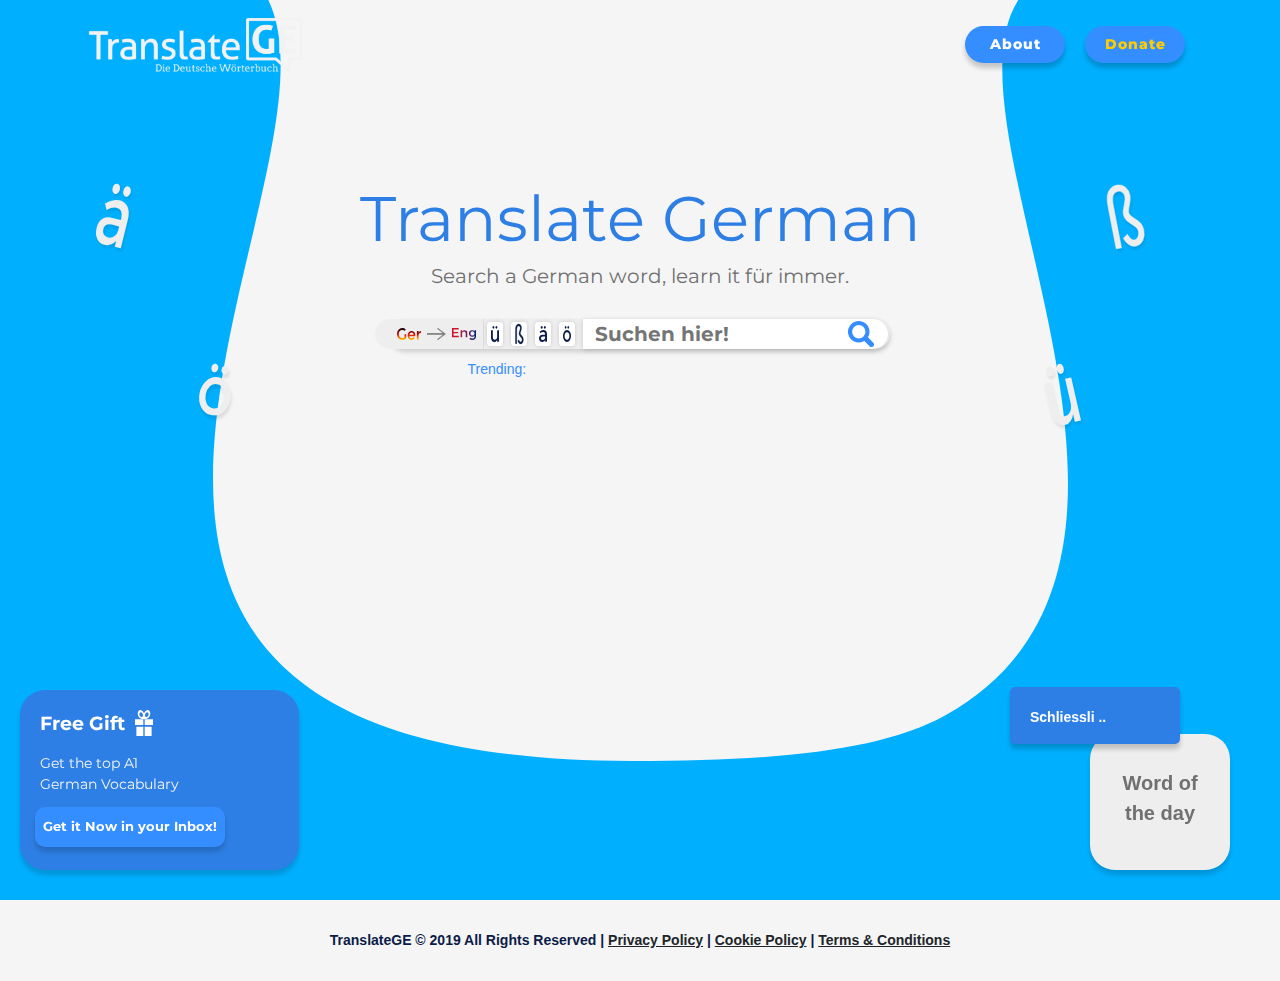
<file: templates/index.html>
<!DOCTYPE html>
<html lang="en">

<head>

  <meta charset="utf-8">
  <meta name="viewport" content="width=device-width, initial-scale=1, shrink-to-fit=no">
  <meta name="description" content="">
  <meta name="author" content="">

  <title>TranslateGe - Learn German Vocabulary</title>

  <!-- Bootstrap core CSS -->
  <link href="/static/bootstrap/css/bootstrap.min.css" rel="stylesheet">

  <!-- Custom fonts for this template -->
  <link href="/static/fontawesome-free/css/all.min.css" rel="stylesheet" type="text/css">
  <link href="https://fonts.googleapis.com/css?family=Montserrat" rel="stylesheet">
  <link href='https://fonts.googleapis.com/css?family=Open+Sans:300italic,400italic,600italic,700italic,800italic,400,300,600,700,800' rel='stylesheet' type='text/css'>

  <!-- Custom styles for this template -->
  <link href="/static/css/clean-blog.css" rel="stylesheet">

  <!-- fav icon -->
  <link rel="shortcut icon" type="image/png" href="/static/img/fav-icon.png" />

  <!-- Montserrat Font -->
  <link href="https://fonts.googleapis.com/css?family=Montserrat&display=swap" rel="stylesheet">

</head>

<body>
  <!-- Navigation -->
  <nav class="navbar navbar-expand-lg navbar-light fixed-top" id="mainNav">

    <div class="container">

      <!-- logo -->
      <a href="/"><img class="navbar-brand logo" src="/static/img/TGE-logo-white.png"></a>

      <!-- hamburger menu -->
      <button class="navbar-toggler navbar-toggler-right" type="button" data-toggle="collapse" data-target="#navbarResponsive" aria-controls="navbarResponsive" aria-expanded="false" aria-label="Toggle navigation">
        Menu
        <i class="fas fa-bars"></i>
      </button>

      <!-- navigation menu items -->
      <div class="collapse navbar-collapse" id="navbarResponsive">
        <ul class="navbar-nav ml-auto">
          <li class="nav-item">
            <a class="nav-link" href="/about/">About</a>
          </li>
          <li class="nav-item">
            <a class="nav-link donate" href="/donate/">Donate</a>
          </li>
        </ul>
      </div>

    </div>

  </nav>

  <!-- Page Header -->
  <header class="masthead">
    <div class="overlay"></div>
    <div class="container">

      <!-- Row containing the main search bar and title -->
      <div class="row">
        <div class="col-lg-8 col-md-10 mx-auto">

          <!-- site heading -->
          <div class="site-heading">
            <h1 class="Translate-English-German-Dictionary">Translate German</h1>
            <span class="subheading">Search a German word, learn it für immer.</span>
          </div>

          <!-- search bar and elements -->
          <!-- elements and icons -->
          <div class="wrapper search-wrapper row">
            <div class="col-sm-5 search-wrapper-language-switch-characters row">
              <div class="col-sm-6 search-wrapper-icons">
                <img class="language-switch-icon" src="/static/img/ger.svg">
                <img class="language-switch-icon-arrow" src="/static/img/ger-eng-arrow.svg">
                <img class="language-switch-icon" src="/static/img/eng.svg">
              </div>
              <div class="col-sm-6 search-wrapper-letter-icons">
                <img class="language-letter-icon" id="buchstabeU" src="/static/img/german-buchstabe-1.svg">
                <img class="language-letter-icon" id="buchstabeSS" src="/static/img/german-buchstabe-2.svg">
                <img class="language-letter-icon" id="buchstabeA" src="/static/img/german-buchstabe-3.svg">
                <img class="language-letter-icon" id="buchstabeO" src="/static/img/german-buchstabe-4.svg">
              </div>
            </div>
            <!-- search bar -->
            <div class="col-sm-7">
              <div class="search-input-field-wrapper">
                <input id="searching-input" class="search-input-field" type="text" spellcheck="false" autocapitalize="off" autocomplete="off" autocorrect="off" placeholder="Suchen hier!">
              </div>
              <!-- suggestions box -->
              <div class="suggestions-box suggestions-box-inactive">
                <div id="first_insert"></div>
              </div>
            </div>

          </div>

          <!-- trending words -->
          <div class="trending-words-wrapper">
            <p class="trending-words">Trending:</p>
            <p class="trending-words-suggestions"></p>
          </div>

        </div>
      </div>

    </div>
  </header>


  <!-- german buchstaben around the page -->
  <div class="middle-buchstaben-homepage">

    <img src="/static/img/a-umlaut.svg" class="middle-buchstaben-homepage-a">
    <img src="/static/img/o-umlaut.svg" class="middle-buchstaben-homepage-o">
    <img src="/static/img/eszett.svg" class="middle-buchstaben-homepage-es">
    <img src="/static/img/u-umlaut.svg" class="middle-buchstaben-homepage-u">

  </div>


  <!-- bottom boxes for homepage -->
  <div class="bottom-boxes-homepage">

    <div class="free-gift-wrapper">
      <div class="free-gift-title">
        <p>Free Gift</p><img src="/static/img/gift-icon.svg">
      </div>
      <div class="free-gift-text">
        <p>Get the top A1 German Vocabulary</p>
      </div>
      <div class="free-gift-button">
        <p>Get it Now in your Inbox!</p>
      </div>
    </div>

    <div class="word-of-day-wrapper">
      <div class="word-of-day-bubble">
        <p>Schliessli ..</p>
      </div>

      <div class="word-of-day-box">
        <p>Word of the day</p>
      </div>
    </div>

  </div>



  <!-- Footer -->
  <footer>
    <div class="container">
      <p class="copyright">TranslateGE &copy; 2019 All Rights Reserved | <a href="/privacy-policy">Privacy Policy</a> | <a href="cookie-policy">Cookie Policy</a> | <a href="/terms-and-conditions">Terms & Conditions</a></p>
    </div>
  </footer>

  <!-- Bootstrap core JavaScript -->
  <script src="/static/jquery/jquery.min.js"></script>
  <script src="/static/bootstrap/js/bootstrap.bundle.min.js"></script>

  <!-- Custom scripts for this template -->
  <script src="/static/clean-blog.js"></script>

  <!-- Featuring and unfeaturing Suggestions -->
  <script>
    const capitalize = (s) => {
      if (typeof s !== 'string') return ''
      return s.charAt(0).toUpperCase() + s.slice(1)
    }

    function featureSuggestions(searchInput) {
      var search_url = "/worterbuch/autocomplete=" + searchInput;
      $(".new-suggestion").remove();
      $(".suggestions-box").removeClass("suggestions-box-inactive");
      $(".suggestions-box").addClass("suggestions-box-active");
      $(".trending-words-wrapper").css("opacity", "0");
      $(".trending-words-wrapper").css("position", "relative");
      $(".trending-words-wrapper").css("top", "100px");

      $.ajax({
        url: search_url,
        success: function(result) {
          for (var i = 0; i < result.suggestions.length; i++) {
            var suggested_word = result.suggestions[i].vocabulary_word;
            var the_rest_of_word = capitalize(suggested_word).split(capitalize(searchInput))[1];
            $("<div class='new-suggestion'><div class='auto-complete'><p class='suggestion-word'>" + searchInput + "<span class='rest_of_word'>" + the_rest_of_word + "</span></p><p class='suggestion-description'>" + result.suggestions[i].primary_def
              .substring(0, 30) + "..  </p></div><a href='/worterbuch/" + suggested_word + "'><button class='btn btn-link'>View</button></a></div></a></div>").insertAfter("#first_insert");
          }
        }
      });
    }

    function unfeatureSuggestions() {
      $(".new-suggestion").remove();
      $(".site-heading").css("display", "");
      $(".suggestions-box").removeClass("suggestions-box-active");
      $(".suggestions-box").addClass("suggestions-box-inactive");
      $(".trending-words-wrapper").css("opacity", "1");
      $(".trending-words-wrapper").css("position", "initial");
      $(".trending-words-wrapper").css("top", "unset");
    }

    /* controling suggestions with key pushes */
    $(document).keydown(function(e) {
      switch (e.which) {
        case 37: // left
          break;

        case 38: // up

          break;

        case 39: // right
          break;

        case 40: // down
        $("#searching-input").blur();
        $(".new-suggestion").first().focus();
        console.log("I did it");
          break;

        default:
          return; // exit this handler for other keys
      }
      e.preventDefault(); // prevent the default action (scroll / move caret)
    });


    $("#searching-input").keyup(function() {
      var searchInput = $('#searching-input').val();
      if (searchInput == "") {
        unfeatureSuggestions();
      } else {
        featureSuggestions(searchInput);
      }
    });

    /* inserting german alphabet upon click*/
    $("#buchstabeA").click(function() {
      $("#searching-input").val(function() {
        return this.value + 'ä';
      });
      $("#searching-input").focus();
      var searchInput = $('#searching-input').val();
      featureSuggestions(searchInput);
    });
    $("#buchstabeO").click(function() {
      $("#searching-input").val(function() {
        return this.value + 'ö';
      });
      $("#searching-input").focus();
      var searchInput = $('#searching-input').val();
      featureSuggestions(searchInput);
    });
    $("#buchstabeSS").click(function() {
      $("#searching-input").val(function() {
        return this.value + 'ß';
      });
      $("#searching-input").focus();
      var searchInput = $('#searching-input').val();
      featureSuggestions(searchInput);
    });
    $("#buchstabeU").click(function() {
      $("#searching-input").val(function() {
        return this.value + 'ü';
      });
      $("#searching-input").focus();
      var searchInput = $('#searching-input').val();
      featureSuggestions(searchInput);
    });
  </script>

</body>

</html>
</file>
<file: static/fontawesome-free/css/all.min.css>
/*!
 * Font Awesome Free 5.3.1 by @fontawesome - https://fontawesome.com
 * License - https://fontawesome.com/license/free (Icons: CC BY 4.0, Fonts: SIL OFL 1.1, Code: MIT License)
 */
.fa,.fab,.fal,.far,.fas{-moz-osx-font-smoothing:grayscale;-webkit-font-smoothing:antialiased;display:inline-block;font-style:normal;font-variant:normal;text-rendering:auto;line-height:1}.fa-lg{font-size:1.33333em;line-height:.75em;vertical-align:-.0667em}.fa-xs{font-size:.75em}.fa-sm{font-size:.875em}.fa-1x{font-size:1em}.fa-2x{font-size:2em}.fa-3x{font-size:3em}.fa-4x{font-size:4em}.fa-5x{font-size:5em}.fa-6x{font-size:6em}.fa-7x{font-size:7em}.fa-8x{font-size:8em}.fa-9x{font-size:9em}.fa-10x{font-size:10em}.fa-fw{text-align:center;width:1.25em}.fa-ul{list-style-type:none;margin-left:2.5em;padding-left:0}.fa-ul>li{position:relative}.fa-li{left:-2em;position:absolute;text-align:center;width:2em;line-height:inherit}.fa-border{border:.08em solid #eee;border-radius:.1em;padding:.2em .25em .15em}.fa-pull-left{float:left}.fa-pull-right{float:right}.fa.fa-pull-left,.fab.fa-pull-left,.fal.fa-pull-left,.far.fa-pull-left,.fas.fa-pull-left{margin-right:.3em}.fa.fa-pull-right,.fab.fa-pull-right,.fal.fa-pull-right,.far.fa-pull-right,.fas.fa-pull-right{margin-left:.3em}.fa-spin{animation:fa-spin 2s infinite linear}.fa-pulse{animation:fa-spin 1s infinite steps(8)}@keyframes fa-spin{0%{transform:rotate(0deg)}to{transform:rotate(1turn)}}.fa-rotate-90{-ms-filter:"progid:DXImageTransform.Microsoft.BasicImage(rotation=1)";transform:rotate(90deg)}.fa-rotate-180{-ms-filter:"progid:DXImageTransform.Microsoft.BasicImage(rotation=2)";transform:rotate(180deg)}.fa-rotate-270{-ms-filter:"progid:DXImageTransform.Microsoft.BasicImage(rotation=3)";transform:rotate(270deg)}.fa-flip-horizontal{-ms-filter:"progid:DXImageTransform.Microsoft.BasicImage(rotation=0, mirror=1)";transform:scaleX(-1)}.fa-flip-vertical{transform:scaleY(-1)}.fa-flip-horizontal.fa-flip-vertical,.fa-flip-vertical{-ms-filter:"progid:DXImageTransform.Microsoft.BasicImage(rotation=2, mirror=1)"}.fa-flip-horizontal.fa-flip-vertical{transform:scale(-1)}:root .fa-flip-horizontal,:root .fa-flip-vertical,:root .fa-rotate-90,:root .fa-rotate-180,:root .fa-rotate-270{-webkit-filter:none;filter:none}.fa-stack{display:inline-block;height:2em;line-height:2em;position:relative;vertical-align:middle;width:2em}.fa-stack-1x,.fa-stack-2x{left:0;position:absolute;text-align:center;width:100%}.fa-stack-1x{line-height:inherit}.fa-stack-2x{font-size:2em}.fa-inverse{color:#fff}.fa-500px:before{content:"\f26e"}.fa-accessible-icon:before{content:"\f368"}.fa-accusoft:before{content:"\f369"}.fa-ad:before{content:"\f641"}.fa-address-book:before{content:"\f2b9"}.fa-address-card:before{content:"\f2bb"}.fa-adjust:before{content:"\f042"}.fa-adn:before{content:"\f170"}.fa-adversal:before{content:"\f36a"}.fa-affiliatetheme:before{content:"\f36b"}.fa-air-freshener:before{content:"\f5d0"}.fa-algolia:before{content:"\f36c"}.fa-align-center:before{content:"\f037"}.fa-align-justify:before{content:"\f039"}.fa-align-left:before{content:"\f036"}.fa-align-right:before{content:"\f038"}.fa-alipay:before{content:"\f642"}.fa-allergies:before{content:"\f461"}.fa-amazon:before{content:"\f270"}.fa-amazon-pay:before{content:"\f42c"}.fa-ambulance:before{content:"\f0f9"}.fa-american-sign-language-interpreting:before{content:"\f2a3"}.fa-amilia:before{content:"\f36d"}.fa-anchor:before{content:"\f13d"}.fa-android:before{content:"\f17b"}.fa-angellist:before{content:"\f209"}.fa-angle-double-down:before{content:"\f103"}.fa-angle-double-left:before{content:"\f100"}.fa-angle-double-right:before{content:"\f101"}.fa-angle-double-up:before{content:"\f102"}.fa-angle-down:before{content:"\f107"}.fa-angle-left:before{content:"\f104"}.fa-angle-right:before{content:"\f105"}.fa-angle-up:before{content:"\f106"}.fa-angry:before{content:"\f556"}.fa-angrycreative:before{content:"\f36e"}.fa-angular:before{content:"\f420"}.fa-ankh:before{content:"\f644"}.fa-app-store:before{content:"\f36f"}.fa-app-store-ios:before{content:"\f370"}.fa-apper:before{content:"\f371"}.fa-apple:before{content:"\f179"}.fa-apple-alt:before{content:"\f5d1"}.fa-apple-pay:before{content:"\f415"}.fa-archive:before{content:"\f187"}.fa-archway:before{content:"\f557"}.fa-arrow-alt-circle-down:before{content:"\f358"}.fa-arrow-alt-circle-left:before{content:"\f359"}.fa-arrow-alt-circle-right:before{content:"\f35a"}.fa-arrow-alt-circle-up:before{content:"\f35b"}.fa-arrow-circle-down:before{content:"\f0ab"}.fa-arrow-circle-left:before{content:"\f0a8"}.fa-arrow-circle-right:before{content:"\f0a9"}.fa-arrow-circle-up:before{content:"\f0aa"}.fa-arrow-down:before{content:"\f063"}.fa-arrow-left:before{content:"\f060"}.fa-arrow-right:before{content:"\f061"}.fa-arrow-up:before{content:"\f062"}.fa-arrows-alt:before{content:"\f0b2"}.fa-arrows-alt-h:before{content:"\f337"}.fa-arrows-alt-v:before{content:"\f338"}.fa-assistive-listening-systems:before{content:"\f2a2"}.fa-asterisk:before{content:"\f069"}.fa-asymmetrik:before{content:"\f372"}.fa-at:before{content:"\f1fa"}.fa-atlas:before{content:"\f558"}.fa-atom:before{content:"\f5d2"}.fa-audible:before{content:"\f373"}.fa-audio-description:before{content:"\f29e"}.fa-autoprefixer:before{content:"\f41c"}.fa-avianex:before{content:"\f374"}.fa-aviato:before{content:"\f421"}.fa-award:before{content:"\f559"}.fa-aws:before{content:"\f375"}.fa-backspace:before{content:"\f55a"}.fa-backward:before{content:"\f04a"}.fa-balance-scale:before{content:"\f24e"}.fa-ban:before{content:"\f05e"}.fa-band-aid:before{content:"\f462"}.fa-bandcamp:before{content:"\f2d5"}.fa-barcode:before{content:"\f02a"}.fa-bars:before{content:"\f0c9"}.fa-baseball-ball:before{content:"\f433"}.fa-basketball-ball:before{content:"\f434"}.fa-bath:before{content:"\f2cd"}.fa-battery-empty:before{content:"\f244"}.fa-battery-full:before{content:"\f240"}.fa-battery-half:before{content:"\f242"}.fa-battery-quarter:before{content:"\f243"}.fa-battery-three-quarters:before{content:"\f241"}.fa-bed:before{content:"\f236"}.fa-beer:before{content:"\f0fc"}.fa-behance:before{content:"\f1b4"}.fa-behance-square:before{content:"\f1b5"}.fa-bell:before{content:"\f0f3"}.fa-bell-slash:before{content:"\f1f6"}.fa-bezier-curve:before{content:"\f55b"}.fa-bible:before{content:"\f647"}.fa-bicycle:before{content:"\f206"}.fa-bimobject:before{content:"\f378"}.fa-binoculars:before{content:"\f1e5"}.fa-birthday-cake:before{content:"\f1fd"}.fa-bitbucket:before{content:"\f171"}.fa-bitcoin:before{content:"\f379"}.fa-bity:before{content:"\f37a"}.fa-black-tie:before{content:"\f27e"}.fa-blackberry:before{content:"\f37b"}.fa-blender:before{content:"\f517"}.fa-blind:before{content:"\f29d"}.fa-blogger:before{content:"\f37c"}.fa-blogger-b:before{content:"\f37d"}.fa-bluetooth:before{content:"\f293"}.fa-bluetooth-b:before{content:"\f294"}.fa-bold:before{content:"\f032"}.fa-bolt:before{content:"\f0e7"}.fa-bomb:before{content:"\f1e2"}.fa-bone:before{content:"\f5d7"}.fa-bong:before{content:"\f55c"}.fa-book:before{content:"\f02d"}.fa-book-open:before{content:"\f518"}.fa-book-reader:before{content:"\f5da"}.fa-bookmark:before{content:"\f02e"}.fa-bowling-ball:before{content:"\f436"}.fa-box:before{content:"\f466"}.fa-box-open:before{content:"\f49e"}.fa-boxes:before{content:"\f468"}.fa-braille:before{content:"\f2a1"}.fa-brain:before{content:"\f5dc"}.fa-briefcase:before{content:"\f0b1"}.fa-briefcase-medical:before{content:"\f469"}.fa-broadcast-tower:before{content:"\f519"}.fa-broom:before{content:"\f51a"}.fa-brush:before{content:"\f55d"}.fa-btc:before{content:"\f15a"}.fa-bug:before{content:"\f188"}.fa-building:before{content:"\f1ad"}.fa-bullhorn:before{content:"\f0a1"}.fa-bullseye:before{content:"\f140"}.fa-burn:before{content:"\f46a"}.fa-buromobelexperte:before{content:"\f37f"}.fa-bus:before{content:"\f207"}.fa-bus-alt:before{content:"\f55e"}.fa-business-time:before{content:"\f64a"}.fa-buysellads:before{content:"\f20d"}.fa-calculator:before{content:"\f1ec"}.fa-calendar:before{content:"\f133"}.fa-calendar-alt:before{content:"\f073"}.fa-calendar-check:before{content:"\f274"}.fa-calendar-minus:before{content:"\f272"}.fa-calendar-plus:before{content:"\f271"}.fa-calendar-times:before{content:"\f273"}.fa-camera:before{content:"\f030"}.fa-camera-retro:before{content:"\f083"}.fa-cannabis:before{content:"\f55f"}.fa-capsules:before{content:"\f46b"}.fa-car:before{content:"\f1b9"}.fa-car-alt:before{content:"\f5de"}.fa-car-battery:before{content:"\f5df"}.fa-car-crash:before{content:"\f5e1"}.fa-car-side:before{content:"\f5e4"}.fa-caret-down:before{content:"\f0d7"}.fa-caret-left:before{content:"\f0d9"}.fa-caret-right:before{content:"\f0da"}.fa-caret-square-down:before{content:"\f150"}.fa-caret-square-left:before{content:"\f191"}.fa-caret-square-right:before{content:"\f152"}.fa-caret-square-up:before{content:"\f151"}.fa-caret-up:before{content:"\f0d8"}.fa-cart-arrow-down:before{content:"\f218"}.fa-cart-plus:before{content:"\f217"}.fa-cc-amazon-pay:before{content:"\f42d"}.fa-cc-amex:before{content:"\f1f3"}.fa-cc-apple-pay:before{content:"\f416"}.fa-cc-diners-club:before{content:"\f24c"}.fa-cc-discover:before{content:"\f1f2"}.fa-cc-jcb:before{content:"\f24b"}.fa-cc-mastercard:before{content:"\f1f1"}.fa-cc-paypal:before{content:"\f1f4"}.fa-cc-stripe:before{content:"\f1f5"}.fa-cc-visa:before{content:"\f1f0"}.fa-centercode:before{content:"\f380"}.fa-certificate:before{content:"\f0a3"}.fa-chalkboard:before{content:"\f51b"}.fa-chalkboard-teacher:before{content:"\f51c"}.fa-charging-station:before{content:"\f5e7"}.fa-chart-area:before{content:"\f1fe"}.fa-chart-bar:before{content:"\f080"}.fa-chart-line:before{content:"\f201"}.fa-chart-pie:before{content:"\f200"}.fa-check:before{content:"\f00c"}.fa-check-circle:before{content:"\f058"}.fa-check-double:before{content:"\f560"}.fa-check-square:before{content:"\f14a"}.fa-chess:before{content:"\f439"}.fa-chess-bishop:before{content:"\f43a"}.fa-chess-board:before{content:"\f43c"}.fa-chess-king:before{content:"\f43f"}.fa-chess-knight:before{content:"\f441"}.fa-chess-pawn:before{content:"\f443"}.fa-chess-queen:before{content:"\f445"}.fa-chess-rook:before{content:"\f447"}.fa-chevron-circle-down:before{content:"\f13a"}.fa-chevron-circle-left:before{content:"\f137"}.fa-chevron-circle-right:before{content:"\f138"}.fa-chevron-circle-up:before{content:"\f139"}.fa-chevron-down:before{content:"\f078"}.fa-chevron-left:before{content:"\f053"}.fa-chevron-right:before{content:"\f054"}.fa-chevron-up:before{content:"\f077"}.fa-child:before{content:"\f1ae"}.fa-chrome:before{content:"\f268"}.fa-church:before{content:"\f51d"}.fa-circle:before{content:"\f111"}.fa-circle-notch:before{content:"\f1ce"}.fa-city:before{content:"\f64f"}.fa-clipboard:before{content:"\f328"}.fa-clipboard-check:before{content:"\f46c"}.fa-clipboard-list:before{content:"\f46d"}.fa-clock:before{content:"\f017"}.fa-clone:before{content:"\f24d"}.fa-closed-captioning:before{content:"\f20a"}.fa-cloud:before{content:"\f0c2"}.fa-cloud-download-alt:before{content:"\f381"}.fa-cloud-upload-alt:before{content:"\f382"}.fa-cloudscale:before{content:"\f383"}.fa-cloudsmith:before{content:"\f384"}.fa-cloudversify:before{content:"\f385"}.fa-cocktail:before{content:"\f561"}.fa-code:before{content:"\f121"}.fa-code-branch:before{content:"\f126"}.fa-codepen:before{content:"\f1cb"}.fa-codiepie:before{content:"\f284"}.fa-coffee:before{content:"\f0f4"}.fa-cog:before{content:"\f013"}.fa-cogs:before{content:"\f085"}.fa-coins:before{content:"\f51e"}.fa-columns:before{content:"\f0db"}.fa-comment:before{content:"\f075"}.fa-comment-alt:before{content:"\f27a"}.fa-comment-dollar:before{content:"\f651"}.fa-comment-dots:before{content:"\f4ad"}.fa-comment-slash:before{content:"\f4b3"}.fa-comments:before{content:"\f086"}.fa-comments-dollar:before{content:"\f653"}.fa-compact-disc:before{content:"\f51f"}.fa-compass:before{content:"\f14e"}.fa-compress:before{content:"\f066"}.fa-concierge-bell:before{content:"\f562"}.fa-connectdevelop:before{content:"\f20e"}.fa-contao:before{content:"\f26d"}.fa-cookie:before{content:"\f563"}.fa-cookie-bite:before{content:"\f564"}.fa-copy:before{content:"\f0c5"}.fa-copyright:before{content:"\f1f9"}.fa-couch:before{content:"\f4b8"}.fa-cpanel:before{content:"\f388"}.fa-creative-commons:before{content:"\f25e"}.fa-creative-commons-by:before{content:"\f4e7"}.fa-creative-commons-nc:before{content:"\f4e8"}.fa-creative-commons-nc-eu:before{content:"\f4e9"}.fa-creative-commons-nc-jp:before{content:"\f4ea"}.fa-creative-commons-nd:before{content:"\f4eb"}.fa-creative-commons-pd:before{content:"\f4ec"}.fa-creative-commons-pd-alt:before{content:"\f4ed"}.fa-creative-commons-remix:before{content:"\f4ee"}.fa-creative-commons-sa:before{content:"\f4ef"}.fa-creative-commons-sampling:before{content:"\f4f0"}.fa-creative-commons-sampling-plus:before{content:"\f4f1"}.fa-creative-commons-share:before{content:"\f4f2"}.fa-credit-card:before{content:"\f09d"}.fa-crop:before{content:"\f125"}.fa-crop-alt:before{content:"\f565"}.fa-cross:before{content:"\f654"}.fa-crosshairs:before{content:"\f05b"}.fa-crow:before{content:"\f520"}.fa-crown:before{content:"\f521"}.fa-css3:before{content:"\f13c"}.fa-css3-alt:before{content:"\f38b"}.fa-cube:before{content:"\f1b2"}.fa-cubes:before{content:"\f1b3"}.fa-cut:before{content:"\f0c4"}.fa-cuttlefish:before{content:"\f38c"}.fa-d-and-d:before{content:"\f38d"}.fa-dashcube:before{content:"\f210"}.fa-database:before{content:"\f1c0"}.fa-deaf:before{content:"\f2a4"}.fa-delicious:before{content:"\f1a5"}.fa-deploydog:before{content:"\f38e"}.fa-deskpro:before{content:"\f38f"}.fa-desktop:before{content:"\f108"}.fa-deviantart:before{content:"\f1bd"}.fa-dharmachakra:before{content:"\f655"}.fa-diagnoses:before{content:"\f470"}.fa-dice:before{content:"\f522"}.fa-dice-five:before{content:"\f523"}.fa-dice-four:before{content:"\f524"}.fa-dice-one:before{content:"\f525"}.fa-dice-six:before{content:"\f526"}.fa-dice-three:before{content:"\f527"}.fa-dice-two:before{content:"\f528"}.fa-digg:before{content:"\f1a6"}.fa-digital-ocean:before{content:"\f391"}.fa-digital-tachograph:before{content:"\f566"}.fa-directions:before{content:"\f5eb"}.fa-discord:before{content:"\f392"}.fa-discourse:before{content:"\f393"}.fa-divide:before{content:"\f529"}.fa-dizzy:before{content:"\f567"}.fa-dna:before{content:"\f471"}.fa-dochub:before{content:"\f394"}.fa-docker:before{content:"\f395"}.fa-dollar-sign:before{content:"\f155"}.fa-dolly:before{content:"\f472"}.fa-dolly-flatbed:before{content:"\f474"}.fa-donate:before{content:"\f4b9"}.fa-door-closed:before{content:"\f52a"}.fa-door-open:before{content:"\f52b"}.fa-dot-circle:before{content:"\f192"}.fa-dove:before{content:"\f4ba"}.fa-download:before{content:"\f019"}.fa-draft2digital:before{content:"\f396"}.fa-drafting-compass:before{content:"\f568"}.fa-draw-polygon:before{content:"\f5ee"}.fa-dribbble:before{content:"\f17d"}.fa-dribbble-square:before{content:"\f397"}.fa-dropbox:before{content:"\f16b"}.fa-drum:before{content:"\f569"}.fa-drum-steelpan:before{content:"\f56a"}.fa-drupal:before{content:"\f1a9"}.fa-dumbbell:before{content:"\f44b"}.fa-dyalog:before{content:"\f399"}.fa-earlybirds:before{content:"\f39a"}.fa-ebay:before{content:"\f4f4"}.fa-edge:before{content:"\f282"}.fa-edit:before{content:"\f044"}.fa-eject:before{content:"\f052"}.fa-elementor:before{content:"\f430"}.fa-ellipsis-h:before{content:"\f141"}.fa-ellipsis-v:before{content:"\f142"}.fa-ello:before{content:"\f5f1"}.fa-ember:before{content:"\f423"}.fa-empire:before{content:"\f1d1"}.fa-envelope:before{content:"\f0e0"}.fa-envelope-open:before{content:"\f2b6"}.fa-envelope-open-text:before{content:"\f658"}.fa-envelope-square:before{content:"\f199"}.fa-envira:before{content:"\f299"}.fa-equals:before{content:"\f52c"}.fa-eraser:before{content:"\f12d"}.fa-erlang:before{content:"\f39d"}.fa-ethereum:before{content:"\f42e"}.fa-etsy:before{content:"\f2d7"}.fa-euro-sign:before{content:"\f153"}.fa-exchange-alt:before{content:"\f362"}.fa-exclamation:before{content:"\f12a"}.fa-exclamation-circle:before{content:"\f06a"}.fa-exclamation-triangle:before{content:"\f071"}.fa-expand:before{content:"\f065"}.fa-expand-arrows-alt:before{content:"\f31e"}.fa-expeditedssl:before{content:"\f23e"}.fa-external-link-alt:before{content:"\f35d"}.fa-external-link-square-alt:before{content:"\f360"}.fa-eye:before{content:"\f06e"}.fa-eye-dropper:before{content:"\f1fb"}.fa-eye-slash:before{content:"\f070"}.fa-facebook:before{content:"\f09a"}.fa-facebook-f:before{content:"\f39e"}.fa-facebook-messenger:before{content:"\f39f"}.fa-facebook-square:before{content:"\f082"}.fa-fast-backward:before{content:"\f049"}.fa-fast-forward:before{content:"\f050"}.fa-fax:before{content:"\f1ac"}.fa-feather:before{content:"\f52d"}.fa-feather-alt:before{content:"\f56b"}.fa-female:before{content:"\f182"}.fa-fighter-jet:before{content:"\f0fb"}.fa-file:before{content:"\f15b"}.fa-file-alt:before{content:"\f15c"}.fa-file-archive:before{content:"\f1c6"}.fa-file-audio:before{content:"\f1c7"}.fa-file-code:before{content:"\f1c9"}.fa-file-contract:before{content:"\f56c"}.fa-file-download:before{content:"\f56d"}.fa-file-excel:before{content:"\f1c3"}.fa-file-export:before{content:"\f56e"}.fa-file-image:before{content:"\f1c5"}.fa-file-import:before{content:"\f56f"}.fa-file-invoice:before{content:"\f570"}.fa-file-invoice-dollar:before{content:"\f571"}.fa-file-medical:before{content:"\f477"}.fa-file-medical-alt:before{content:"\f478"}.fa-file-pdf:before{content:"\f1c1"}.fa-file-powerpoint:before{content:"\f1c4"}.fa-file-prescription:before{content:"\f572"}.fa-file-signature:before{content:"\f573"}.fa-file-upload:before{content:"\f574"}.fa-file-video:before{content:"\f1c8"}.fa-file-word:before{content:"\f1c2"}.fa-fill:before{content:"\f575"}.fa-fill-drip:before{content:"\f576"}.fa-film:before{content:"\f008"}.fa-filter:before{content:"\f0b0"}.fa-fingerprint:before{content:"\f577"}.fa-fire:before{content:"\f06d"}.fa-fire-extinguisher:before{content:"\f134"}.fa-firefox:before{content:"\f269"}.fa-first-aid:before{content:"\f479"}.fa-first-order:before{content:"\f2b0"}.fa-first-order-alt:before{content:"\f50a"}.fa-firstdraft:before{content:"\f3a1"}.fa-fish:before{content:"\f578"}.fa-flag:before{content:"\f024"}.fa-flag-checkered:before{content:"\f11e"}.fa-flask:before{content:"\f0c3"}.fa-flickr:before{content:"\f16e"}.fa-flipboard:before{content:"\f44d"}.fa-flushed:before{content:"\f579"}.fa-fly:before{content:"\f417"}.fa-folder:before{content:"\f07b"}.fa-folder-minus:before{content:"\f65d"}.fa-folder-open:before{content:"\f07c"}.fa-folder-plus:before{content:"\f65e"}.fa-font:before{content:"\f031"}.fa-font-awesome:before{content:"\f2b4"}.fa-font-awesome-alt:before{content:"\f35c"}.fa-font-awesome-flag:before{content:"\f425"}.fa-font-awesome-logo-full:before{content:"\f4e6"}.fa-fonticons:before{content:"\f280"}.fa-fonticons-fi:before{content:"\f3a2"}.fa-football-ball:before{content:"\f44e"}.fa-fort-awesome:before{content:"\f286"}.fa-fort-awesome-alt:before{content:"\f3a3"}.fa-forumbee:before{content:"\f211"}.fa-forward:before{content:"\f04e"}.fa-foursquare:before{content:"\f180"}.fa-free-code-camp:before{content:"\f2c5"}.fa-freebsd:before{content:"\f3a4"}.fa-frog:before{content:"\f52e"}.fa-frown:before{content:"\f119"}.fa-frown-open:before{content:"\f57a"}.fa-fulcrum:before{content:"\f50b"}.fa-funnel-dollar:before{content:"\f662"}.fa-futbol:before{content:"\f1e3"}.fa-galactic-republic:before{content:"\f50c"}.fa-galactic-senate:before{content:"\f50d"}.fa-gamepad:before{content:"\f11b"}.fa-gas-pump:before{content:"\f52f"}.fa-gavel:before{content:"\f0e3"}.fa-gem:before{content:"\f3a5"}.fa-genderless:before{content:"\f22d"}.fa-get-pocket:before{content:"\f265"}.fa-gg:before{content:"\f260"}.fa-gg-circle:before{content:"\f261"}.fa-gift:before{content:"\f06b"}.fa-git:before{content:"\f1d3"}.fa-git-square:before{content:"\f1d2"}.fa-github:before{content:"\f09b"}.fa-github-alt:before{content:"\f113"}.fa-github-square:before{content:"\f092"}.fa-gitkraken:before{content:"\f3a6"}.fa-gitlab:before{content:"\f296"}.fa-gitter:before{content:"\f426"}.fa-glass-martini:before{content:"\f000"}.fa-glass-martini-alt:before{content:"\f57b"}.fa-glasses:before{content:"\f530"}.fa-glide:before{content:"\f2a5"}.fa-glide-g:before{content:"\f2a6"}.fa-globe:before{content:"\f0ac"}.fa-globe-africa:before{content:"\f57c"}.fa-globe-americas:before{content:"\f57d"}.fa-globe-asia:before{content:"\f57e"}.fa-gofore:before{content:"\f3a7"}.fa-golf-ball:before{content:"\f450"}.fa-goodreads:before{content:"\f3a8"}.fa-goodreads-g:before{content:"\f3a9"}.fa-google:before{content:"\f1a0"}.fa-google-drive:before{content:"\f3aa"}.fa-google-play:before{content:"\f3ab"}.fa-google-plus:before{content:"\f2b3"}.fa-google-plus-g:before{content:"\f0d5"}.fa-google-plus-square:before{content:"\f0d4"}.fa-google-wallet:before{content:"\f1ee"}.fa-gopuram:before{content:"\f664"}.fa-graduation-cap:before{content:"\f19d"}.fa-gratipay:before{content:"\f184"}.fa-grav:before{content:"\f2d6"}.fa-greater-than:before{content:"\f531"}.fa-greater-than-equal:before{content:"\f532"}.fa-grimace:before{content:"\f57f"}.fa-grin:before{content:"\f580"}.fa-grin-alt:before{content:"\f581"}.fa-grin-beam:before{content:"\f582"}.fa-grin-beam-sweat:before{content:"\f583"}.fa-grin-hearts:before{content:"\f584"}.fa-grin-squint:before{content:"\f585"}.fa-grin-squint-tears:before{content:"\f586"}.fa-grin-stars:before{content:"\f587"}.fa-grin-tears:before{content:"\f588"}.fa-grin-tongue:before{content:"\f589"}.fa-grin-tongue-squint:before{content:"\f58a"}.fa-grin-tongue-wink:before{content:"\f58b"}.fa-grin-wink:before{content:"\f58c"}.fa-grip-horizontal:before{content:"\f58d"}.fa-grip-vertical:before{content:"\f58e"}.fa-gripfire:before{content:"\f3ac"}.fa-grunt:before{content:"\f3ad"}.fa-gulp:before{content:"\f3ae"}.fa-h-square:before{content:"\f0fd"}.fa-hacker-news:before{content:"\f1d4"}.fa-hacker-news-square:before{content:"\f3af"}.fa-hackerrank:before{content:"\f5f7"}.fa-hamsa:before{content:"\f665"}.fa-hand-holding:before{content:"\f4bd"}.fa-hand-holding-heart:before{content:"\f4be"}.fa-hand-holding-usd:before{content:"\f4c0"}.fa-hand-lizard:before{content:"\f258"}.fa-hand-paper:before{content:"\f256"}.fa-hand-peace:before{content:"\f25b"}.fa-hand-point-down:before{content:"\f0a7"}.fa-hand-point-left:before{content:"\f0a5"}.fa-hand-point-right:before{content:"\f0a4"}.fa-hand-point-up:before{content:"\f0a6"}.fa-hand-pointer:before{content:"\f25a"}.fa-hand-rock:before{content:"\f255"}.fa-hand-scissors:before{content:"\f257"}.fa-hand-spock:before{content:"\f259"}.fa-hands:before{content:"\f4c2"}.fa-hands-helping:before{content:"\f4c4"}.fa-handshake:before{content:"\f2b5"}.fa-hashtag:before{content:"\f292"}.fa-haykal:before{content:"\f666"}.fa-hdd:before{content:"\f0a0"}.fa-heading:before{content:"\f1dc"}.fa-headphones:before{content:"\f025"}.fa-headphones-alt:before{content:"\f58f"}.fa-headset:before{content:"\f590"}.fa-heart:before{content:"\f004"}.fa-heartbeat:before{content:"\f21e"}.fa-helicopter:before{content:"\f533"}.fa-highlighter:before{content:"\f591"}.fa-hips:before{content:"\f452"}.fa-hire-a-helper:before{content:"\f3b0"}.fa-history:before{content:"\f1da"}.fa-hockey-puck:before{content:"\f453"}.fa-home:before{content:"\f015"}.fa-hooli:before{content:"\f427"}.fa-hornbill:before{content:"\f592"}.fa-hospital:before{content:"\f0f8"}.fa-hospital-alt:before{content:"\f47d"}.fa-hospital-symbol:before{content:"\f47e"}.fa-hot-tub:before{content:"\f593"}.fa-hotel:before{content:"\f594"}.fa-hotjar:before{content:"\f3b1"}.fa-hourglass:before{content:"\f254"}.fa-hourglass-end:before{content:"\f253"}.fa-hourglass-half:before{content:"\f252"}.fa-hourglass-start:before{content:"\f251"}.fa-houzz:before{content:"\f27c"}.fa-html5:before{content:"\f13b"}.fa-hubspot:before{content:"\f3b2"}.fa-i-cursor:before{content:"\f246"}.fa-id-badge:before{content:"\f2c1"}.fa-id-card:before{content:"\f2c2"}.fa-id-card-alt:before{content:"\f47f"}.fa-image:before{content:"\f03e"}.fa-images:before{content:"\f302"}.fa-imdb:before{content:"\f2d8"}.fa-inbox:before{content:"\f01c"}.fa-indent:before{content:"\f03c"}.fa-industry:before{content:"\f275"}.fa-infinity:before{content:"\f534"}.fa-info:before{content:"\f129"}.fa-info-circle:before{content:"\f05a"}.fa-instagram:before{content:"\f16d"}.fa-internet-explorer:before{content:"\f26b"}.fa-ioxhost:before{content:"\f208"}.fa-italic:before{content:"\f033"}.fa-itunes:before{content:"\f3b4"}.fa-itunes-note:before{content:"\f3b5"}.fa-java:before{content:"\f4e4"}.fa-jedi:before{content:"\f669"}.fa-jedi-order:before{content:"\f50e"}.fa-jenkins:before{content:"\f3b6"}.fa-joget:before{content:"\f3b7"}.fa-joint:before{content:"\f595"}.fa-joomla:before{content:"\f1aa"}.fa-journal-whills:before{content:"\f66a"}.fa-js:before{content:"\f3b8"}.fa-js-square:before{content:"\f3b9"}.fa-jsfiddle:before{content:"\f1cc"}.fa-kaaba:before{content:"\f66b"}.fa-kaggle:before{content:"\f5fa"}.fa-key:before{content:"\f084"}.fa-keybase:before{content:"\f4f5"}.fa-keyboard:before{content:"\f11c"}.fa-keycdn:before{content:"\f3ba"}.fa-khanda:before{content:"\f66d"}.fa-kickstarter:before{content:"\f3bb"}.fa-kickstarter-k:before{content:"\f3bc"}.fa-kiss:before{content:"\f596"}.fa-kiss-beam:before{content:"\f597"}.fa-kiss-wink-heart:before{content:"\f598"}.fa-kiwi-bird:before{content:"\f535"}.fa-korvue:before{content:"\f42f"}.fa-landmark:before{content:"\f66f"}.fa-language:before{content:"\f1ab"}.fa-laptop:before{content:"\f109"}.fa-laptop-code:before{content:"\f5fc"}.fa-laravel:before{content:"\f3bd"}.fa-lastfm:before{content:"\f202"}.fa-lastfm-square:before{content:"\f203"}.fa-laugh:before{content:"\f599"}.fa-laugh-beam:before{content:"\f59a"}.fa-laugh-squint:before{content:"\f59b"}.fa-laugh-wink:before{content:"\f59c"}.fa-layer-group:before{content:"\f5fd"}.fa-leaf:before{content:"\f06c"}.fa-leanpub:before{content:"\f212"}.fa-lemon:before{content:"\f094"}.fa-less:before{content:"\f41d"}.fa-less-than:before{content:"\f536"}.fa-less-than-equal:before{content:"\f537"}.fa-level-down-alt:before{content:"\f3be"}.fa-level-up-alt:before{content:"\f3bf"}.fa-life-ring:before{content:"\f1cd"}.fa-lightbulb:before{content:"\f0eb"}.fa-line:before{content:"\f3c0"}.fa-link:before{content:"\f0c1"}.fa-linkedin:before{content:"\f08c"}.fa-linkedin-in:before{content:"\f0e1"}.fa-linode:before{content:"\f2b8"}.fa-linux:before{content:"\f17c"}.fa-lira-sign:before{content:"\f195"}.fa-list:before{content:"\f03a"}.fa-list-alt:before{content:"\f022"}.fa-list-ol:before{content:"\f0cb"}.fa-list-ul:before{content:"\f0ca"}.fa-location-arrow:before{content:"\f124"}.fa-lock:before{content:"\f023"}.fa-lock-open:before{content:"\f3c1"}.fa-long-arrow-alt-down:before{content:"\f309"}.fa-long-arrow-alt-left:before{content:"\f30a"}.fa-long-arrow-alt-right:before{content:"\f30b"}.fa-long-arrow-alt-up:before{content:"\f30c"}.fa-low-vision:before{content:"\f2a8"}.fa-luggage-cart:before{content:"\f59d"}.fa-lyft:before{content:"\f3c3"}.fa-magento:before{content:"\f3c4"}.fa-magic:before{content:"\f0d0"}.fa-magnet:before{content:"\f076"}.fa-mail-bulk:before{content:"\f674"}.fa-mailchimp:before{content:"\f59e"}.fa-male:before{content:"\f183"}.fa-mandalorian:before{content:"\f50f"}.fa-map:before{content:"\f279"}.fa-map-marked:before{content:"\f59f"}.fa-map-marked-alt:before{content:"\f5a0"}.fa-map-marker:before{content:"\f041"}.fa-map-marker-alt:before{content:"\f3c5"}.fa-map-pin:before{content:"\f276"}.fa-map-signs:before{content:"\f277"}.fa-markdown:before{content:"\f60f"}.fa-marker:before{content:"\f5a1"}.fa-mars:before{content:"\f222"}.fa-mars-double:before{content:"\f227"}.fa-mars-stroke:before{content:"\f229"}.fa-mars-stroke-h:before{content:"\f22b"}.fa-mars-stroke-v:before{content:"\f22a"}.fa-mastodon:before{content:"\f4f6"}.fa-maxcdn:before{content:"\f136"}.fa-medal:before{content:"\f5a2"}.fa-medapps:before{content:"\f3c6"}.fa-medium:before{content:"\f23a"}.fa-medium-m:before{content:"\f3c7"}.fa-medkit:before{content:"\f0fa"}.fa-medrt:before{content:"\f3c8"}.fa-meetup:before{content:"\f2e0"}.fa-megaport:before{content:"\f5a3"}.fa-meh:before{content:"\f11a"}.fa-meh-blank:before{content:"\f5a4"}.fa-meh-rolling-eyes:before{content:"\f5a5"}.fa-memory:before{content:"\f538"}.fa-menorah:before{content:"\f676"}.fa-mercury:before{content:"\f223"}.fa-microchip:before{content:"\f2db"}.fa-microphone:before{content:"\f130"}.fa-microphone-alt:before{content:"\f3c9"}.fa-microphone-alt-slash:before{content:"\f539"}.fa-microphone-slash:before{content:"\f131"}.fa-microscope:before{content:"\f610"}.fa-microsoft:before{content:"\f3ca"}.fa-minus:before{content:"\f068"}.fa-minus-circle:before{content:"\f056"}.fa-minus-square:before{content:"\f146"}.fa-mix:before{content:"\f3cb"}.fa-mixcloud:before{content:"\f289"}.fa-mizuni:before{content:"\f3cc"}.fa-mobile:before{content:"\f10b"}.fa-mobile-alt:before{content:"\f3cd"}.fa-modx:before{content:"\f285"}.fa-monero:before{content:"\f3d0"}.fa-money-bill:before{content:"\f0d6"}.fa-money-bill-alt:before{content:"\f3d1"}.fa-money-bill-wave:before{content:"\f53a"}.fa-money-bill-wave-alt:before{content:"\f53b"}.fa-money-check:before{content:"\f53c"}.fa-money-check-alt:before{content:"\f53d"}.fa-monument:before{content:"\f5a6"}.fa-moon:before{content:"\f186"}.fa-mortar-pestle:before{content:"\f5a7"}.fa-mosque:before{content:"\f678"}.fa-motorcycle:before{content:"\f21c"}.fa-mouse-pointer:before{content:"\f245"}.fa-music:before{content:"\f001"}.fa-napster:before{content:"\f3d2"}.fa-neos:before{content:"\f612"}.fa-neuter:before{content:"\f22c"}.fa-newspaper:before{content:"\f1ea"}.fa-nimblr:before{content:"\f5a8"}.fa-nintendo-switch:before{content:"\f418"}.fa-node:before{content:"\f419"}.fa-node-js:before{content:"\f3d3"}.fa-not-equal:before{content:"\f53e"}.fa-notes-medical:before{content:"\f481"}.fa-npm:before{content:"\f3d4"}.fa-ns8:before{content:"\f3d5"}.fa-nutritionix:before{content:"\f3d6"}.fa-object-group:before{content:"\f247"}.fa-object-ungroup:before{content:"\f248"}.fa-odnoklassniki:before{content:"\f263"}.fa-odnoklassniki-square:before{content:"\f264"}.fa-oil-can:before{content:"\f613"}.fa-old-republic:before{content:"\f510"}.fa-om:before{content:"\f679"}.fa-opencart:before{content:"\f23d"}.fa-openid:before{content:"\f19b"}.fa-opera:before{content:"\f26a"}.fa-optin-monster:before{content:"\f23c"}.fa-osi:before{content:"\f41a"}.fa-outdent:before{content:"\f03b"}.fa-page4:before{content:"\f3d7"}.fa-pagelines:before{content:"\f18c"}.fa-paint-brush:before{content:"\f1fc"}.fa-paint-roller:before{content:"\f5aa"}.fa-palette:before{content:"\f53f"}.fa-palfed:before{content:"\f3d8"}.fa-pallet:before{content:"\f482"}.fa-paper-plane:before{content:"\f1d8"}.fa-paperclip:before{content:"\f0c6"}.fa-parachute-box:before{content:"\f4cd"}.fa-paragraph:before{content:"\f1dd"}.fa-parking:before{content:"\f540"}.fa-passport:before{content:"\f5ab"}.fa-pastafarianism:before{content:"\f67b"}.fa-paste:before{content:"\f0ea"}.fa-patreon:before{content:"\f3d9"}.fa-pause:before{content:"\f04c"}.fa-pause-circle:before{content:"\f28b"}.fa-paw:before{content:"\f1b0"}.fa-paypal:before{content:"\f1ed"}.fa-peace:before{content:"\f67c"}.fa-pen:before{content:"\f304"}.fa-pen-alt:before{content:"\f305"}.fa-pen-fancy:before{content:"\f5ac"}.fa-pen-nib:before{content:"\f5ad"}.fa-pen-square:before{content:"\f14b"}.fa-pencil-alt:before{content:"\f303"}.fa-pencil-ruler:before{content:"\f5ae"}.fa-people-carry:before{content:"\f4ce"}.fa-percent:before{content:"\f295"}.fa-percentage:before{content:"\f541"}.fa-periscope:before{content:"\f3da"}.fa-phabricator:before{content:"\f3db"}.fa-phoenix-framework:before{content:"\f3dc"}.fa-phoenix-squadron:before{content:"\f511"}.fa-phone:before{content:"\f095"}.fa-phone-slash:before{content:"\f3dd"}.fa-phone-square:before{content:"\f098"}.fa-phone-volume:before{content:"\f2a0"}.fa-php:before{content:"\f457"}.fa-pied-piper:before{content:"\f2ae"}.fa-pied-piper-alt:before{content:"\f1a8"}.fa-pied-piper-hat:before{content:"\f4e5"}.fa-pied-piper-pp:before{content:"\f1a7"}.fa-piggy-bank:before{content:"\f4d3"}.fa-pills:before{content:"\f484"}.fa-pinterest:before{content:"\f0d2"}.fa-pinterest-p:before{content:"\f231"}.fa-pinterest-square:before{content:"\f0d3"}.fa-place-of-worship:before{content:"\f67f"}.fa-plane:before{content:"\f072"}.fa-plane-arrival:before{content:"\f5af"}.fa-plane-departure:before{content:"\f5b0"}.fa-play:before{content:"\f04b"}.fa-play-circle:before{content:"\f144"}.fa-playstation:before{content:"\f3df"}.fa-plug:before{content:"\f1e6"}.fa-plus:before{content:"\f067"}.fa-plus-circle:before{content:"\f055"}.fa-plus-square:before{content:"\f0fe"}.fa-podcast:before{content:"\f2ce"}.fa-poll:before{content:"\f681"}.fa-poll-h:before{content:"\f682"}.fa-poo:before{content:"\f2fe"}.fa-poop:before{content:"\f619"}.fa-portrait:before{content:"\f3e0"}.fa-pound-sign:before{content:"\f154"}.fa-power-off:before{content:"\f011"}.fa-pray:before{content:"\f683"}.fa-praying-hands:before{content:"\f684"}.fa-prescription:before{content:"\f5b1"}.fa-prescription-bottle:before{content:"\f485"}.fa-prescription-bottle-alt:before{content:"\f486"}.fa-print:before{content:"\f02f"}.fa-procedures:before{content:"\f487"}.fa-product-hunt:before{content:"\f288"}.fa-project-diagram:before{content:"\f542"}.fa-pushed:before{content:"\f3e1"}.fa-puzzle-piece:before{content:"\f12e"}.fa-python:before{content:"\f3e2"}.fa-qq:before{content:"\f1d6"}.fa-qrcode:before{content:"\f029"}.fa-question:before{content:"\f128"}.fa-question-circle:before{content:"\f059"}.fa-quidditch:before{content:"\f458"}.fa-quinscape:before{content:"\f459"}.fa-quora:before{content:"\f2c4"}.fa-quote-left:before{content:"\f10d"}.fa-quote-right:before{content:"\f10e"}.fa-quran:before{content:"\f687"}.fa-r-project:before{content:"\f4f7"}.fa-random:before{content:"\f074"}.fa-ravelry:before{content:"\f2d9"}.fa-react:before{content:"\f41b"}.fa-readme:before{content:"\f4d5"}.fa-rebel:before{content:"\f1d0"}.fa-receipt:before{content:"\f543"}.fa-recycle:before{content:"\f1b8"}.fa-red-river:before{content:"\f3e3"}.fa-reddit:before{content:"\f1a1"}.fa-reddit-alien:before{content:"\f281"}.fa-reddit-square:before{content:"\f1a2"}.fa-redo:before{content:"\f01e"}.fa-redo-alt:before{content:"\f2f9"}.fa-registered:before{content:"\f25d"}.fa-rendact:before{content:"\f3e4"}.fa-renren:before{content:"\f18b"}.fa-reply:before{content:"\f3e5"}.fa-reply-all:before{content:"\f122"}.fa-replyd:before{content:"\f3e6"}.fa-researchgate:before{content:"\f4f8"}.fa-resolving:before{content:"\f3e7"}.fa-retweet:before{content:"\f079"}.fa-rev:before{content:"\f5b2"}.fa-ribbon:before{content:"\f4d6"}.fa-road:before{content:"\f018"}.fa-robot:before{content:"\f544"}.fa-rocket:before{content:"\f135"}.fa-rocketchat:before{content:"\f3e8"}.fa-rockrms:before{content:"\f3e9"}.fa-route:before{content:"\f4d7"}.fa-rss:before{content:"\f09e"}.fa-rss-square:before{content:"\f143"}.fa-ruble-sign:before{content:"\f158"}.fa-ruler:before{content:"\f545"}.fa-ruler-combined:before{content:"\f546"}.fa-ruler-horizontal:before{content:"\f547"}.fa-ruler-vertical:before{content:"\f548"}.fa-rupee-sign:before{content:"\f156"}.fa-sad-cry:before{content:"\f5b3"}.fa-sad-tear:before{content:"\f5b4"}.fa-safari:before{content:"\f267"}.fa-sass:before{content:"\f41e"}.fa-save:before{content:"\f0c7"}.fa-schlix:before{content:"\f3ea"}.fa-school:before{content:"\f549"}.fa-screwdriver:before{content:"\f54a"}.fa-scribd:before{content:"\f28a"}.fa-search:before{content:"\f002"}.fa-search-dollar:before{content:"\f688"}.fa-search-location:before{content:"\f689"}.fa-search-minus:before{content:"\f010"}.fa-search-plus:before{content:"\f00e"}.fa-searchengin:before{content:"\f3eb"}.fa-seedling:before{content:"\f4d8"}.fa-sellcast:before{content:"\f2da"}.fa-sellsy:before{content:"\f213"}.fa-server:before{content:"\f233"}.fa-servicestack:before{content:"\f3ec"}.fa-shapes:before{content:"\f61f"}.fa-share:before{content:"\f064"}.fa-share-alt:before{content:"\f1e0"}.fa-share-alt-square:before{content:"\f1e1"}.fa-share-square:before{content:"\f14d"}.fa-shekel-sign:before{content:"\f20b"}.fa-shield-alt:before{content:"\f3ed"}.fa-ship:before{content:"\f21a"}.fa-shipping-fast:before{content:"\f48b"}.fa-shirtsinbulk:before{content:"\f214"}.fa-shoe-prints:before{content:"\f54b"}.fa-shopping-bag:before{content:"\f290"}.fa-shopping-basket:before{content:"\f291"}.fa-shopping-cart:before{content:"\f07a"}.fa-shopware:before{content:"\f5b5"}.fa-shower:before{content:"\f2cc"}.fa-shuttle-van:before{content:"\f5b6"}.fa-sign:before{content:"\f4d9"}.fa-sign-in-alt:before{content:"\f2f6"}.fa-sign-language:before{content:"\f2a7"}.fa-sign-out-alt:before{content:"\f2f5"}.fa-signal:before{content:"\f012"}.fa-signature:before{content:"\f5b7"}.fa-simplybuilt:before{content:"\f215"}.fa-sistrix:before{content:"\f3ee"}.fa-sitemap:before{content:"\f0e8"}.fa-sith:before{content:"\f512"}.fa-skull:before{content:"\f54c"}.fa-skyatlas:before{content:"\f216"}.fa-skype:before{content:"\f17e"}.fa-slack:before{content:"\f198"}.fa-slack-hash:before{content:"\f3ef"}.fa-sliders-h:before{content:"\f1de"}.fa-slideshare:before{content:"\f1e7"}.fa-smile:before{content:"\f118"}.fa-smile-beam:before{content:"\f5b8"}.fa-smile-wink:before{content:"\f4da"}.fa-smoking:before{content:"\f48d"}.fa-smoking-ban:before{content:"\f54d"}.fa-snapchat:before{content:"\f2ab"}.fa-snapchat-ghost:before{content:"\f2ac"}.fa-snapchat-square:before{content:"\f2ad"}.fa-snowflake:before{content:"\f2dc"}.fa-socks:before{content:"\f696"}.fa-solar-panel:before{content:"\f5ba"}.fa-sort:before{content:"\f0dc"}.fa-sort-alpha-down:before{content:"\f15d"}.fa-sort-alpha-up:before{content:"\f15e"}.fa-sort-amount-down:before{content:"\f160"}.fa-sort-amount-up:before{content:"\f161"}.fa-sort-down:before{content:"\f0dd"}.fa-sort-numeric-down:before{content:"\f162"}.fa-sort-numeric-up:before{content:"\f163"}.fa-sort-up:before{content:"\f0de"}.fa-soundcloud:before{content:"\f1be"}.fa-spa:before{content:"\f5bb"}.fa-space-shuttle:before{content:"\f197"}.fa-speakap:before{content:"\f3f3"}.fa-spinner:before{content:"\f110"}.fa-splotch:before{content:"\f5bc"}.fa-spotify:before{content:"\f1bc"}.fa-spray-can:before{content:"\f5bd"}.fa-square:before{content:"\f0c8"}.fa-square-full:before{content:"\f45c"}.fa-square-root-alt:before{content:"\f698"}.fa-squarespace:before{content:"\f5be"}.fa-stack-exchange:before{content:"\f18d"}.fa-stack-overflow:before{content:"\f16c"}.fa-stamp:before{content:"\f5bf"}.fa-star:before{content:"\f005"}.fa-star-and-crescent:before{content:"\f699"}.fa-star-half:before{content:"\f089"}.fa-star-half-alt:before{content:"\f5c0"}.fa-star-of-david:before{content:"\f69a"}.fa-star-of-life:before{content:"\f621"}.fa-staylinked:before{content:"\f3f5"}.fa-steam:before{content:"\f1b6"}.fa-steam-square:before{content:"\f1b7"}.fa-steam-symbol:before{content:"\f3f6"}.fa-step-backward:before{content:"\f048"}.fa-step-forward:before{content:"\f051"}.fa-stethoscope:before{content:"\f0f1"}.fa-sticker-mule:before{content:"\f3f7"}.fa-sticky-note:before{content:"\f249"}.fa-stop:before{content:"\f04d"}.fa-stop-circle:before{content:"\f28d"}.fa-stopwatch:before{content:"\f2f2"}.fa-store:before{content:"\f54e"}.fa-store-alt:before{content:"\f54f"}.fa-strava:before{content:"\f428"}.fa-stream:before{content:"\f550"}.fa-street-view:before{content:"\f21d"}.fa-strikethrough:before{content:"\f0cc"}.fa-stripe:before{content:"\f429"}.fa-stripe-s:before{content:"\f42a"}.fa-stroopwafel:before{content:"\f551"}.fa-studiovinari:before{content:"\f3f8"}.fa-stumbleupon:before{content:"\f1a4"}.fa-stumbleupon-circle:before{content:"\f1a3"}.fa-subscript:before{content:"\f12c"}.fa-subway:before{content:"\f239"}.fa-suitcase:before{content:"\f0f2"}.fa-suitcase-rolling:before{content:"\f5c1"}.fa-sun:before{content:"\f185"}.fa-superpowers:before{content:"\f2dd"}.fa-superscript:before{content:"\f12b"}.fa-supple:before{content:"\f3f9"}.fa-surprise:before{content:"\f5c2"}.fa-swatchbook:before{content:"\f5c3"}.fa-swimmer:before{content:"\f5c4"}.fa-swimming-pool:before{content:"\f5c5"}.fa-synagogue:before{content:"\f69b"}.fa-sync:before{content:"\f021"}.fa-sync-alt:before{content:"\f2f1"}.fa-syringe:before{content:"\f48e"}.fa-table:before{content:"\f0ce"}.fa-table-tennis:before{content:"\f45d"}.fa-tablet:before{content:"\f10a"}.fa-tablet-alt:before{content:"\f3fa"}.fa-tablets:before{content:"\f490"}.fa-tachometer-alt:before{content:"\f3fd"}.fa-tag:before{content:"\f02b"}.fa-tags:before{content:"\f02c"}.fa-tape:before{content:"\f4db"}.fa-tasks:before{content:"\f0ae"}.fa-taxi:before{content:"\f1ba"}.fa-teamspeak:before{content:"\f4f9"}.fa-teeth:before{content:"\f62e"}.fa-teeth-open:before{content:"\f62f"}.fa-telegram:before{content:"\f2c6"}.fa-telegram-plane:before{content:"\f3fe"}.fa-tencent-weibo:before{content:"\f1d5"}.fa-terminal:before{content:"\f120"}.fa-text-height:before{content:"\f034"}.fa-text-width:before{content:"\f035"}.fa-th:before{content:"\f00a"}.fa-th-large:before{content:"\f009"}.fa-th-list:before{content:"\f00b"}.fa-the-red-yeti:before{content:"\f69d"}.fa-theater-masks:before{content:"\f630"}.fa-themeco:before{content:"\f5c6"}.fa-themeisle:before{content:"\f2b2"}.fa-thermometer:before{content:"\f491"}.fa-thermometer-empty:before{content:"\f2cb"}.fa-thermometer-full:before{content:"\f2c7"}.fa-thermometer-half:before{content:"\f2c9"}.fa-thermometer-quarter:before{content:"\f2ca"}.fa-thermometer-three-quarters:before{content:"\f2c8"}.fa-thumbs-down:before{content:"\f165"}.fa-thumbs-up:before{content:"\f164"}.fa-thumbtack:before{content:"\f08d"}.fa-ticket-alt:before{content:"\f3ff"}.fa-times:before{content:"\f00d"}.fa-times-circle:before{content:"\f057"}.fa-tint:before{content:"\f043"}.fa-tint-slash:before{content:"\f5c7"}.fa-tired:before{content:"\f5c8"}.fa-toggle-off:before{content:"\f204"}.fa-toggle-on:before{content:"\f205"}.fa-toolbox:before{content:"\f552"}.fa-tooth:before{content:"\f5c9"}.fa-torah:before{content:"\f6a0"}.fa-torii-gate:before{content:"\f6a1"}.fa-trade-federation:before{content:"\f513"}.fa-trademark:before{content:"\f25c"}.fa-traffic-light:before{content:"\f637"}.fa-train:before{content:"\f238"}.fa-transgender:before{content:"\f224"}.fa-transgender-alt:before{content:"\f225"}.fa-trash:before{content:"\f1f8"}.fa-trash-alt:before{content:"\f2ed"}.fa-tree:before{content:"\f1bb"}.fa-trello:before{content:"\f181"}.fa-tripadvisor:before{content:"\f262"}.fa-trophy:before{content:"\f091"}.fa-truck:before{content:"\f0d1"}.fa-truck-loading:before{content:"\f4de"}.fa-truck-monster:before{content:"\f63b"}.fa-truck-moving:before{content:"\f4df"}.fa-truck-pickup:before{content:"\f63c"}.fa-tshirt:before{content:"\f553"}.fa-tty:before{content:"\f1e4"}.fa-tumblr:before{content:"\f173"}.fa-tumblr-square:before{content:"\f174"}.fa-tv:before{content:"\f26c"}.fa-twitch:before{content:"\f1e8"}.fa-twitter:before{content:"\f099"}.fa-twitter-square:before{content:"\f081"}.fa-typo3:before{content:"\f42b"}.fa-uber:before{content:"\f402"}.fa-uikit:before{content:"\f403"}.fa-umbrella:before{content:"\f0e9"}.fa-umbrella-beach:before{content:"\f5ca"}.fa-underline:before{content:"\f0cd"}.fa-undo:before{content:"\f0e2"}.fa-undo-alt:before{content:"\f2ea"}.fa-uniregistry:before{content:"\f404"}.fa-universal-access:before{content:"\f29a"}.fa-university:before{content:"\f19c"}.fa-unlink:before{content:"\f127"}.fa-unlock:before{content:"\f09c"}.fa-unlock-alt:before{content:"\f13e"}.fa-untappd:before{content:"\f405"}.fa-upload:before{content:"\f093"}.fa-usb:before{content:"\f287"}.fa-user:before{content:"\f007"}.fa-user-alt:before{content:"\f406"}.fa-user-alt-slash:before{content:"\f4fa"}.fa-user-astronaut:before{content:"\f4fb"}.fa-user-check:before{content:"\f4fc"}.fa-user-circle:before{content:"\f2bd"}.fa-user-clock:before{content:"\f4fd"}.fa-user-cog:before{content:"\f4fe"}.fa-user-edit:before{content:"\f4ff"}.fa-user-friends:before{content:"\f500"}.fa-user-graduate:before{content:"\f501"}.fa-user-lock:before{content:"\f502"}.fa-user-md:before{content:"\f0f0"}.fa-user-minus:before{content:"\f503"}.fa-user-ninja:before{content:"\f504"}.fa-user-plus:before{content:"\f234"}.fa-user-secret:before{content:"\f21b"}.fa-user-shield:before{content:"\f505"}.fa-user-slash:before{content:"\f506"}.fa-user-tag:before{content:"\f507"}.fa-user-tie:before{content:"\f508"}.fa-user-times:before{content:"\f235"}.fa-users:before{content:"\f0c0"}.fa-users-cog:before{content:"\f509"}.fa-ussunnah:before{content:"\f407"}.fa-utensil-spoon:before{content:"\f2e5"}.fa-utensils:before{content:"\f2e7"}.fa-vaadin:before{content:"\f408"}.fa-vector-square:before{content:"\f5cb"}.fa-venus:before{content:"\f221"}.fa-venus-double:before{content:"\f226"}.fa-venus-mars:before{content:"\f228"}.fa-viacoin:before{content:"\f237"}.fa-viadeo:before{content:"\f2a9"}.fa-viadeo-square:before{content:"\f2aa"}.fa-vial:before{content:"\f492"}.fa-vials:before{content:"\f493"}.fa-viber:before{content:"\f409"}.fa-video:before{content:"\f03d"}.fa-video-slash:before{content:"\f4e2"}.fa-vihara:before{content:"\f6a7"}.fa-vimeo:before{content:"\f40a"}.fa-vimeo-square:before{content:"\f194"}.fa-vimeo-v:before{content:"\f27d"}.fa-vine:before{content:"\f1ca"}.fa-vk:before{content:"\f189"}.fa-vnv:before{content:"\f40b"}.fa-volleyball-ball:before{content:"\f45f"}.fa-volume-down:before{content:"\f027"}.fa-volume-off:before{content:"\f026"}.fa-volume-up:before{content:"\f028"}.fa-vuejs:before{content:"\f41f"}.fa-walking:before{content:"\f554"}.fa-wallet:before{content:"\f555"}.fa-warehouse:before{content:"\f494"}.fa-weebly:before{content:"\f5cc"}.fa-weibo:before{content:"\f18a"}.fa-weight:before{content:"\f496"}.fa-weight-hanging:before{content:"\f5cd"}.fa-weixin:before{content:"\f1d7"}.fa-whatsapp:before{content:"\f232"}.fa-whatsapp-square:before{content:"\f40c"}.fa-wheelchair:before{content:"\f193"}.fa-whmcs:before{content:"\f40d"}.fa-wifi:before{content:"\f1eb"}.fa-wikipedia-w:before{content:"\f266"}.fa-window-close:before{content:"\f410"}.fa-window-maximize:before{content:"\f2d0"}.fa-window-minimize:before{content:"\f2d1"}.fa-window-restore:before{content:"\f2d2"}.fa-windows:before{content:"\f17a"}.fa-wine-glass:before{content:"\f4e3"}.fa-wine-glass-alt:before{content:"\f5ce"}.fa-wix:before{content:"\f5cf"}.fa-wolf-pack-battalion:before{content:"\f514"}.fa-won-sign:before{content:"\f159"}.fa-wordpress:before{content:"\f19a"}.fa-wordpress-simple:before{content:"\f411"}.fa-wpbeginner:before{content:"\f297"}.fa-wpexplorer:before{content:"\f2de"}.fa-wpforms:before{content:"\f298"}.fa-wrench:before{content:"\f0ad"}.fa-x-ray:before{content:"\f497"}.fa-xbox:before{content:"\f412"}.fa-xing:before{content:"\f168"}.fa-xing-square:before{content:"\f169"}.fa-y-combinator:before{content:"\f23b"}.fa-yahoo:before{content:"\f19e"}.fa-yandex:before{content:"\f413"}.fa-yandex-international:before{content:"\f414"}.fa-yelp:before{content:"\f1e9"}.fa-yen-sign:before{content:"\f157"}.fa-yin-yang:before{content:"\f6ad"}.fa-yoast:before{content:"\f2b1"}.fa-youtube:before{content:"\f167"}.fa-youtube-square:before{content:"\f431"}.fa-zhihu:before{content:"\f63f"}.sr-only{border:0;clip:rect(0,0,0,0);height:1px;margin:-1px;overflow:hidden;padding:0;position:absolute;width:1px}.sr-only-focusable:active,.sr-only-focusable:focus{clip:auto;height:auto;margin:0;overflow:visible;position:static;width:auto}@font-face{font-family:"Font Awesome 5 Brands";font-style:normal;font-weight:normal;src:url(../webfonts/fa-brands-400.eot);src:url(../webfonts/fa-brands-400.eot?#iefix) format("embedded-opentype"),url(../webfonts/fa-brands-400.woff2) format("woff2"),url(../webfonts/fa-brands-400.woff) format("woff"),url(../webfonts/fa-brands-400.ttf) format("truetype"),url(../webfonts/fa-brands-400.svg#fontawesome) format("svg")}.fab{font-family:"Font Awesome 5 Brands"}@font-face{font-family:"Font Awesome 5 Free";font-style:normal;font-weight:400;src:url(../webfonts/fa-regular-400.eot);src:url(../webfonts/fa-regular-400.eot?#iefix) format("embedded-opentype"),url(../webfonts/fa-regular-400.woff2) format("woff2"),url(../webfonts/fa-regular-400.woff) format("woff"),url(../webfonts/fa-regular-400.ttf) format("truetype"),url(../webfonts/fa-regular-400.svg#fontawesome) format("svg")}.far{font-weight:400}@font-face{font-family:"Font Awesome 5 Free";font-style:normal;font-weight:900;src:url(../webfonts/fa-solid-900.eot);src:url(../webfonts/fa-solid-900.eot?#iefix) format("embedded-opentype"),url(../webfonts/fa-solid-900.woff2) format("woff2"),url(../webfonts/fa-solid-900.woff) format("woff"),url(../webfonts/fa-solid-900.ttf) format("truetype"),url(../webfonts/fa-solid-900.svg#fontawesome) format("svg")}.fa,.far,.fas{font-family:"Font Awesome 5 Free"}.fa,.fas{font-weight:900}
</file>
<file: static/css/clean-blog.css>
/*!
 * Start Bootstrap - Clean Blog v5.0.1 (https://startbootstrap.com/template-overviews/clean-blog)
 * Copyright 2013-2018 Start Bootstrap
 * Licensed under MIT (https://github.com/BlackrockDigital/startbootstrap-clean-blog/blob/master/LICENSE)
 */

body {
  font-size: 20px;
  color: #212529;
  background-color: #f5f5f5 !important;
}

p {
  line-height: 1.5;
  margin: 30px 0;
}

p a {
  text-decoration: underline;
}

h1,
h2,
h3,
h4,
h5,
h6 {
  font-weight: 800;
  font-family: 'Montserrat', Arial;
}

a {
  color: #212529;
  -webkit-transition: all 0.2s;
  transition: all 0.2s;
}

a:focus, a:hover {
  color: #0085A1;
}

blockquote {
  font-style: italic;
  color: #868e96;
}

.section-heading {
  font-size: 36px;
  font-weight: 700;
  margin-top: 60px;
}

.caption {
  font-size: 14px;
  font-style: italic;
  display: block;
  margin: 0;
  padding: 10px;
  text-align: center;
  border-bottom-right-radius: 5px;
  border-bottom-left-radius: 5px;
}

::-moz-selection {
  color: #fff;
  background: #0085A1;
  text-shadow: none;
}

::selection {
  color: #fff;
  background: #0085A1;
  text-shadow: none;
}

img::-moz-selection {
  color: #fff;
  background: transparent;
}

img::selection {
  color: #fff;
  background: transparent;
}

img::-moz-selection {
  color: #fff;
  background: transparent;
}

#mainNav {
  position: absolute;
  border-bottom: 1px solid #e9ecef;
  background-color: white;
  font-family: 'Montserrat', Arial;
}

#mainNav .navbar-brand {
  font-weight: 800;
  color: #343a40;
}

#mainNav .navbar-toggler {
  font-size: 12px;
  font-weight: 800;
  padding: 13px;
  text-transform: uppercase;
  color: #343a40;
}

#mainNav .navbar-nav > li.nav-item > a {
  font-size: 12px;
  font-weight: 800;
  letter-spacing: 1px;
}

@media only screen and (min-width: 992px) {
  #mainNav {
    border-bottom: 1px solid transparent;
    background: transparent;
  }
  #mainNav .navbar-brand {
    padding: 0px 40px 0px 0px;
    color: #fff;
  }
  #mainNav .navbar-brand:focus, #mainNav .navbar-brand:hover {
    color: rgba(255, 255, 255, 0.8);
  }
  #mainNav .navbar-nav > li.nav-item > a {
    padding: 10px 20px;
    color: #fff;
    font-size: 14px;
    line-height: 1.2;
  }
  #mainNav .navbar-nav > li.nav-item > a:focus, #mainNav .navbar-nav > li.nav-item > a:hover {
    color: rgba(255, 255, 255, 0.8);
  }
}

@media only screen and (min-width: 992px) {
  #mainNav {
    -webkit-transition: background-color 0.2s;
    transition: background-color 0.2s;
    /* Force Hardware Acceleration in WebKit */
    -webkit-transform: translate3d(0, 0, 0);
    transform: translate3d(0, 0, 0);
    -webkit-backface-visibility: hidden;
  }
  #mainNav.is-fixed {
    /* when the user scrolls down, we hide the header right above the viewport */
    position: fixed;
    -webkit-transition: -webkit-transform 0.2s;
    transition: -webkit-transform 0.2s;
    transition: transform 0.2s;
    transition: transform 0.2s, -webkit-transform 0.2s;
    border-bottom: 1px solid white;
    background-color: rgba(255, 255, 255, 0.9);
  }
  #mainNav.is-fixed .navbar-brand {
    /*color: #212529;*/
    color: white;
  }
  #mainNav.is-fixed .navbar-brand:focus, #mainNav.is-fixed .navbar-brand:hover {
    color: #0085A1;
  }
  #mainNav.is-fixed .navbar-nav > li.nav-item > a {
    /*color: #212529;*/
    color: white;
  }
  #mainNav.is-fixed .navbar-nav > li.nav-item > a:focus, #mainNav.is-fixed .navbar-nav > li.nav-item > a:hover {
    color: #0085A1;
  }
  #mainNav.is-visible {
    /* if the user changes the scrolling direction, we show the header */
    -webkit-transform: translate3d(0, 100%, 0);
    transform: translate3d(0, 100%, 0);
    top: -120px;
  }
}

header.masthead {
  margin-bottom: 50px;
  background: no-repeat center center;
  background-color: #868e96;
  background-attachment: scroll;
  position: relative;
  background-size: cover;
}

header.masthead .overlay {
  position: absolute;
  top: 0;
  left: 0;
  height: 100%;
  width: 100%;
}

header.masthead .page-heading,
header.masthead .post-heading,
header.masthead .site-heading {
  padding: 200px 0 150px;
  color: white;
}

@media only screen and (min-width: 768px) {
  header.masthead .page-heading,
  header.masthead .post-heading,
  header.masthead .site-heading {
    padding: 20vh 0;
  }
}

header.masthead .page-heading,
header.masthead .site-heading {
  text-align: center;
}

header.masthead .page-heading h1,
header.masthead .site-heading h1 {
  font-size: 50px;
  margin-top: 0;
}

header.masthead .page-heading .subheading,
header.masthead .site-heading .subheading {
  display: block;
  font-family: 'Montserrat', Arial;
  font-size: 20px;
  font-weight: normal;
  font-style: normal;
  font-stretch: normal;
  line-height: 1.16;
  letter-spacing: normal;
  text-align: center;
  color: #707070;
}

@media only screen and (min-width: 768px) {
  header.masthead .page-heading h1,
  header.masthead .site-heading h1 {
    font-size: 7vh;
  }
}

header.masthead .post-heading h1 {
  font-size: 35px;
}

header.masthead .post-heading .meta,
header.masthead .post-heading .subheading {
  line-height: 1.1;
  display: block;
}

header.masthead .post-heading .subheading {
  font-size: 24px;
  font-weight: 600;
  margin: 10px 0 30px;
  font-family: 'Montserrat', Arial;
}

header.masthead .post-heading .meta {
  font-size: 20px;
  font-weight: 300;
  font-style: italic;
  font-family: 'Lora', 'Times New Roman', serif;
}

header.masthead .post-heading .meta a {
  color: #fff;
}

@media only screen and (min-width: 768px) {
  header.masthead .post-heading h1 {
    font-size: 55px;
  }
  header.masthead .post-heading .subheading {
    font-size: 30px;
  }
}

.post-preview > a {
  color: #212529;
}

.post-preview > a:focus, .post-preview > a:hover {
  text-decoration: none;
  color: #0085A1;
}

.post-preview > a > .post-title {
  font-size: 30px;
  margin-top: 30px;
  margin-bottom: 10px;
}

.post-preview > a > .post-subtitle {
  font-weight: 300;
  margin: 0 0 10px;
}

.post-preview > .post-meta {
  font-size: 18px;
  font-style: italic;
  margin-top: 0;
  color: #868e96;
}

.post-preview > .post-meta > a {
  text-decoration: none;
  color: #212529;
}

.post-preview > .post-meta > a:focus, .post-preview > .post-meta > a:hover {
  text-decoration: underline;
  color: #0085A1;
}

@media only screen and (min-width: 768px) {
  .post-preview > a > .post-title {
    font-size: 36px;
  }
}

.floating-label-form-group {
  font-size: 14px;
  position: relative;
  margin-bottom: 0;
  padding-bottom: 0.5em;
  border-bottom: 1px solid #dee2e6;
}

.floating-label-form-group input,
.floating-label-form-group textarea {
  font-size: 1.5em;
  position: relative;
  z-index: 1;
  padding: 0;
  resize: none;
  border: none;
  border-radius: 0;
  background: none;
  -webkit-box-shadow: none !important;
  box-shadow: none !important;
  font-family: 'Lora', 'Times New Roman', serif;
}

.floating-label-form-group input::-webkit-input-placeholder,
.floating-label-form-group textarea::-webkit-input-placeholder {
  color: #868e96;
  font-family: 'Lora', 'Times New Roman', serif;
}

.floating-label-form-group label {
  font-size: 0.85em;
  line-height: 1.764705882em;
  position: relative;
  z-index: 0;
  top: 2em;
  display: block;
  margin: 0;
  -webkit-transition: top 0.3s ease, opacity 0.3s ease;
  transition: top 0.3s ease, opacity 0.3s ease;
  vertical-align: middle;
  vertical-align: baseline;
  opacity: 0;
}

.floating-label-form-group .help-block {
  margin: 15px 0;
}

.floating-label-form-group-with-value label {
  top: 0;
  opacity: 1;
}

.floating-label-form-group-with-focus label {
  color: #0085A1;
}

form .form-group:first-child .floating-label-form-group {
  border-top: 1px solid #dee2e6;
}

footer {
  padding: 30px;
  font-size: 16px;
  text-align: center;
  font-weight: bold;
  color: #0b1c48;
  background-color: #f5f5f5;
}

footer .copyright {
  font-size: 14px;
  margin-bottom: 0;
  text-align: center;
  margin: 0;
}

.btn {
  font-size: 14px;
  font-weight: 800;
  padding: 15px 25px;
  letter-spacing: 1px;
  text-transform: uppercase;
  border-radius: 0;
  font-family: 'Montserrat', Arial;
}

.btn-primary {
  background-color: #0085A1;
  border-color: #0085A1;
}

.btn-primary:hover, .btn-primary:focus, .btn-primary:active {
  color: #fff;
  background-color: #00657b !important;
  border-color: #00657b !important;
}

.btn-lg {
  font-size: 16px;
  padding: 25px 35px;
}

/* added */
section.lowdown {
    padding-bottom: 2em;
    background-color: #f9f9f9;
}
.centeredContent {
    max-width: 1025px;
    margin: 0 auto;
}
.lowdon h2 {
    font-size: 220%;
}
header.masthead {
  margin-bottom: 0;
  height: 100vh;
  background-image: url("/static/img/Path 304.svg");
  background-size: 95vh;
  background-position: top;
  background-color: #00b0ff;
}
body > header > div.container > div {
  height: 115px;
}
#main-row-search-title {
  background-image: url("/static/img/Path 304.svg");
  background-size: cover;
}
.site-heading, .masthead, .overlay {
  transition-duration: 0.9s;
  padding-bottom: 30px !important;
}
.auto-complete {
  font-family: 'Montserrat', Arial;
  text-indent: 0;
  text-align: left;
  width: 60%;
  padding: 10px 10px 0px 10px;
}
.auto-complete p {
  margin: 0;
}
.overlay {
  opacity: 0.8;
}
.donate {
  color: #FFCC00 !important;
}
.suggestion-word {
  color: #0b1c48;
  text-indent: 0;
  font-size: small;
  font-weight: bold;
}
.suggestion-description {
  font-family: 'Montserrat', Arial;
  font-size: x-small;
  color: #d2d8dc;
  text-indent: 0;
  text-align: left;
  margin: 0;
}
.a-href-auto-complete {
  text-decoration: none !important;
}
.auto-complete:hover {
  opacity: 0.8;
}
.logo {
  width: 30%;
}
.liquid {
  transition-duration: 0.9s;
}
.is-fixed {
  background-image: linear-gradient(to right, #328AC2 , #3657A8) !important;
  border-bottom: 1px solid #328AC2 !important;
  color: #212529;
}
.Translate-English-German-Dictionary {
  font-size: 40px;
  font-weight: normal;
  font-style: normal;
  font-stretch: normal;
  line-height: 1.23;
  letter-spacing: normal;
  text-align: center;
  color: #2e7fe5;
}
.search-wrapper {
  width: 500px;
  margin: 0 auto;
  height: 30px;
  box-shadow: 0 3px 5px 0 rgba(0, 0, 0, 0.16);
  text-align:center;
  transition-duration: 0.6s;
  border-radius: 50px;
  text-indent: 38px;
  font-family: 'Montserrat', Arial;
  padding: 0;
}
.search-input-field-wrapper {
  height: 30px;
  padding: 0;
}
.search-input-field {
  color: #0b1c48;
  width: 305px;
  background-image: url("/static/img/search-icon.svg");
  background-repeat: no-repeat;
  background-position-y: center;
  background-position-x: 95%;
  text-indent: 10px;
  font-family: 'Montserrat', Arial;
  position: relative;
  right: 38px;
  border-style: hidden;
  border-top-right-radius: 50px;
  border-bottom-right-radius: 50px;
  height: -webkit-fill-available;
  box-shadow: 0 1px 5px 0 rgba(0, 0, 0, 0.16);
  font-weight: bold;
  z-index: 1;
}
.search-input-field-wrapper:focus, .search-input-field:focus {
  outline: none;
}
.search-wrapper-language-switch-characters {
  height: 30px;
  background-color:#eeeeee;
  border-bottom-left-radius: 50px;
  border-top-left-radius:50px;
  padding-right: 5px;
}
.search-wrapper-icons {
  height: 30px;
  display:flex;
  justify-content: space-between;
  padding: 7px;
  border-right: 1px solid gainsboro;
}
.search-wrapper-letter-icons {
  height: 30px;
  display:flex;
  justify-content: space-between;
  padding: 7px;
}
.language-switch-icon {
  width: 30%;
}
.language-switch-icon-arrow {
  width: 25%;
}
.language-letter-icon {
  margin: -10px;
}
.language-letter-icon:hover {
  cursor: pointer;
}
.nav-item {
  width: 100px;
  text-align: center;
  box-shadow: 0 5px 5px 0 rgba(0, 0, 0, 0.2);
  background-color: #348eff;
  border-radius: 50px;
  margin: 10px;
}
.trending-words-wrapper {
  transition-duration: 0.5s;
  font-size: 14px;
  color: #348eff;
  width: 50%;
  margin: 0 auto;
  opacity: 1;
}
.trending-words {
  margin: 10px;
}
.word-of-day-wrapper {
  position: fixed;
  bottom: 30px;
  right: 20px;
}
.word-of-day-bubble {
  width: 170px;
  height: 57px;
  border-radius: 5px;
  box-shadow: 0 5px 5px 0 rgba(0, 0, 0, 0.2);
  background-color: #2e7fe5;
}
.word-of-day-box {
  width: 140px;
  height: 136px;
  border-radius: 25px;
  box-shadow: 0 5px 5px 0 rgba(0, 0, 0, 0.16);
  background-color: #eeeeee;
  position: relative;

}
.word-of-day-box p {
  font-size: 20px;
  font-weight: bold;
  text-align: center;
  color: #707070;
  padding: 20px;
  position: absolute;
  top: 10%;
}
.word-of-day-bubble {
  position: relative;
  top: 10px;
  right: 80px;
  z-index: 1;
}
.word-of-day-bubble p {
  font-size: 14px;
  font-weight: bold;
  text-align: left;
  color: #ffffff;
  padding: 20px;
}
.free-gift-wrapper {
  position: fixed;
  bottom: 30px;
  left: 20px;
  width: 279px;
  height: 180px;
  box-shadow: 0 5px 5px 0 rgba(0, 0, 0, 0.16);
  background-color: #2e7fe5;
  border-radius: 25px;
  padding: 15px;
}
.free-gift-title {
  font-family: 'Montserrat', Arial;
  padding: 5px;
  font-size: 19px;
  text-align: left;
  color: #ffffff;
  font-weight: bold;
  display: flex;
}
.free-gift-title img {
  padding-left: 10px;
  padding-bottom: 5px;
}
.free-gift-title p, .free-gift-text p, .free-gift-button p, .word-of-day-box p, .word-of-day-bubble p {
  margin: 0;
}
.free-gift-text {
  padding: 5px;
  padding-top: 7px;
  padding-bottom: 7px;
  font-family: 'Montserrat', Arial;
  font-size: 14px;
  text-align: left;
  color: #f5f5f5;
  font-weight: normal;
  width: 60%;
}
.free-gift-button {
  width: 190px;
  height: 40px;
  border-radius: 10px;
  box-shadow: 0 5px 5px 0 rgba(0, 0, 0, 0.16);
  background-color: #348eff;
  text-align: center;
}
.free-gift-button:hover {
  cursor: pointer;
}
.free-gift-button p {
  margin: 5px 0;
  font-family: 'Montserrat', Arial;
  font-size: 13px;
  font-weight: bold;
  text-align: center;
  color: #ffffff;
  position: relative;
  top: 10px;
}
.middle-buchstaben-homepage-a {
  position: absolute;
  top: 20vh;
  left: 7%;
  width: 4%;
}
.middle-buchstaben-homepage-o {
  position: absolute;
  top: 40vh;
  left: 15%;
  width: 4%;
}
.middle-buchstaben-homepage-es {
  position: absolute;
  top: 20vh;
  right: 10%;
  width: 4%;
}
.middle-buchstaben-homepage-u {
  position: absolute;
  top: 40vh;
  right: 15%;
  width: 4%;
}
.suggestions-box {
  width: 280px;
  height: 200px;
  transition-duration: 0.3s;
  box-shadow: 0 3px 5px 0 rgba(0, 0, 0, 0.16);
  border-bottom-right-radius: 25px;
  border-bottom-left-radius: 25px;
  background-color: #ffffff;
  position: relative;
  left:1px;
}
.suggestions-box-inactive {
  opacity: 0;
  margin: 0 auto;
}
.suggestions-box-active {
  opacity: 1;
  margin: 0 auto;
}
.btn-link {
  position: relative;
  top: 3px;
  right: 30px;
  width: 85px;
  height: 25px;
  padding: 3px;
  text-align: center;
  color: #ffffff;
  border-radius: 40px;
  background-color: #348eff;
  font-size: 13px;
  font-weight: bold;
  text-decoration: none;
  margin: 8px;
}
.btn-link:hover {
  background-color: #00B0FF;
  color: white;
  text-decoration: none;
}
.rest_of_word {
  color: #348eff;
}
.new-suggestion {
  display: flex;
}
.new-suggestion:hover, .new-suggestion:focus {
  background-color: #f5f5f5;
}
.new-suggestion a {
  width: 40%;
}
.new-suggestion a:hover {
  cursor: pointer;
}
</file>
